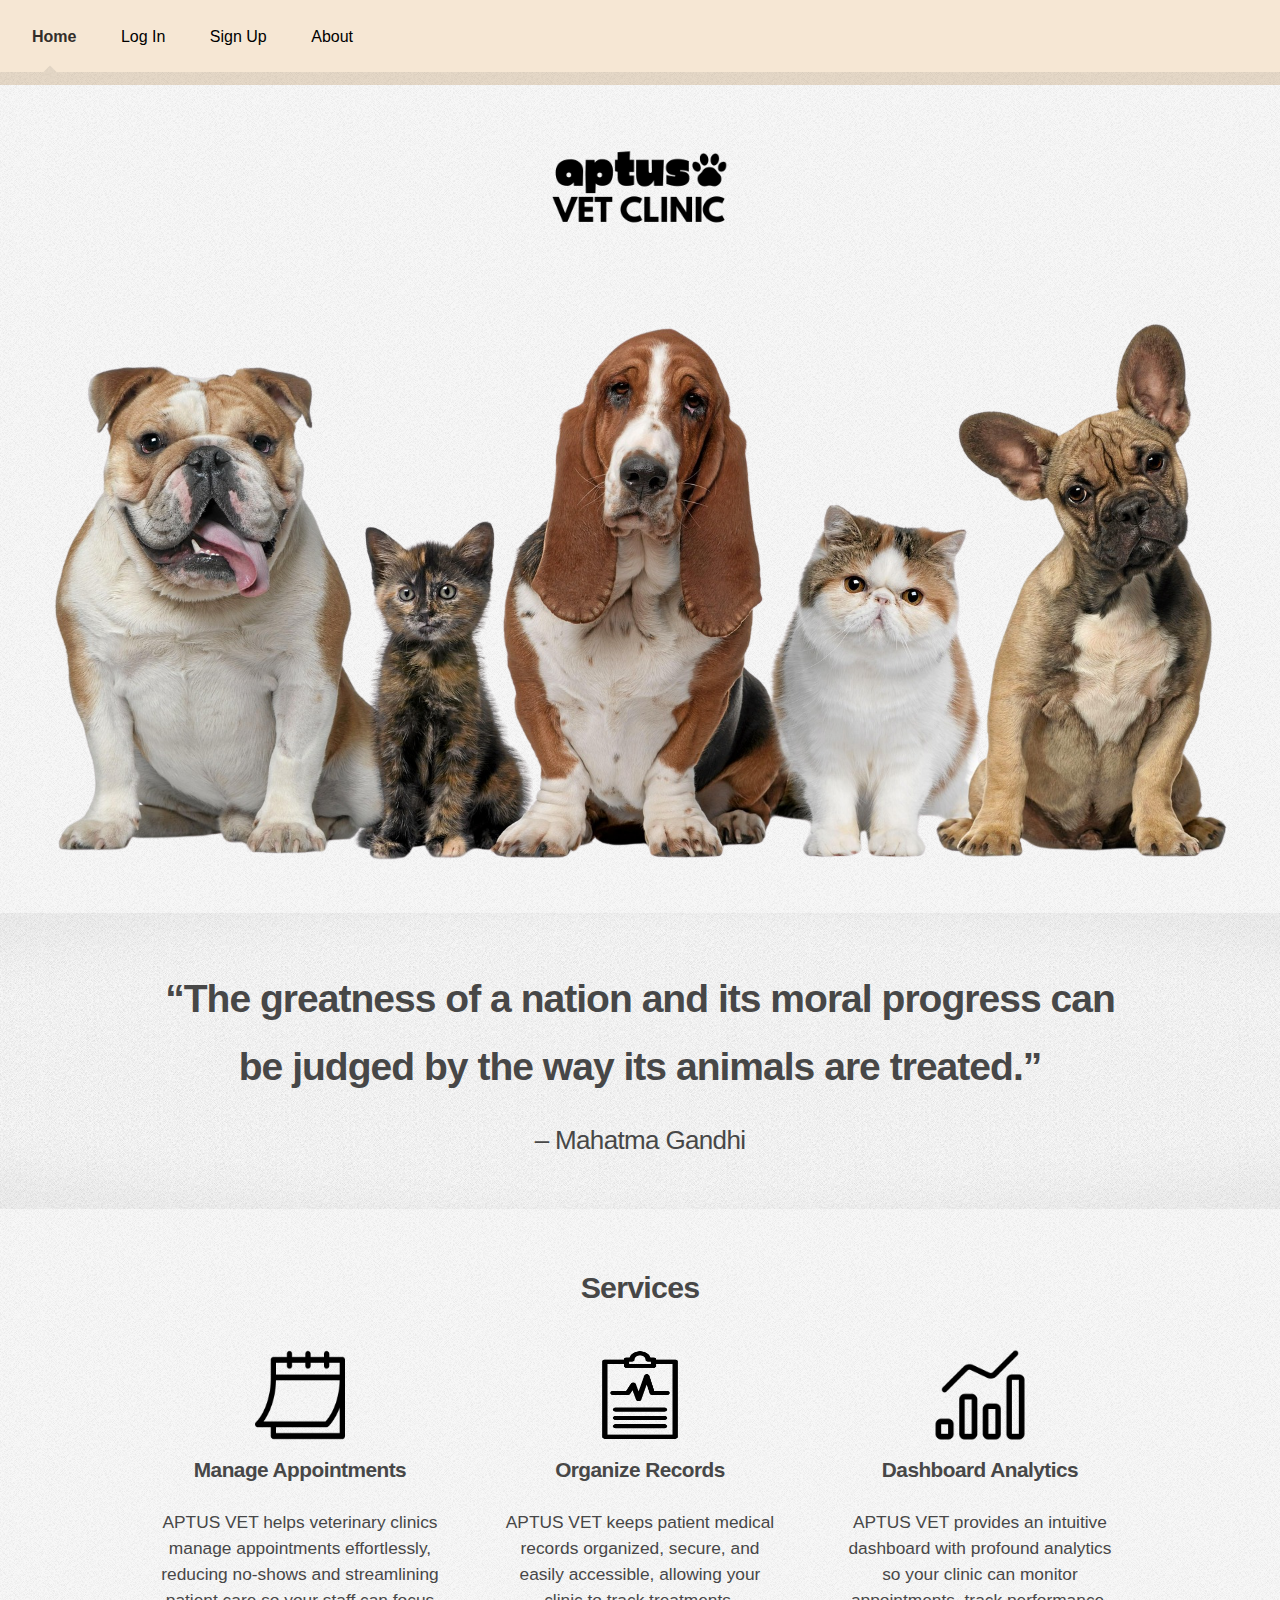
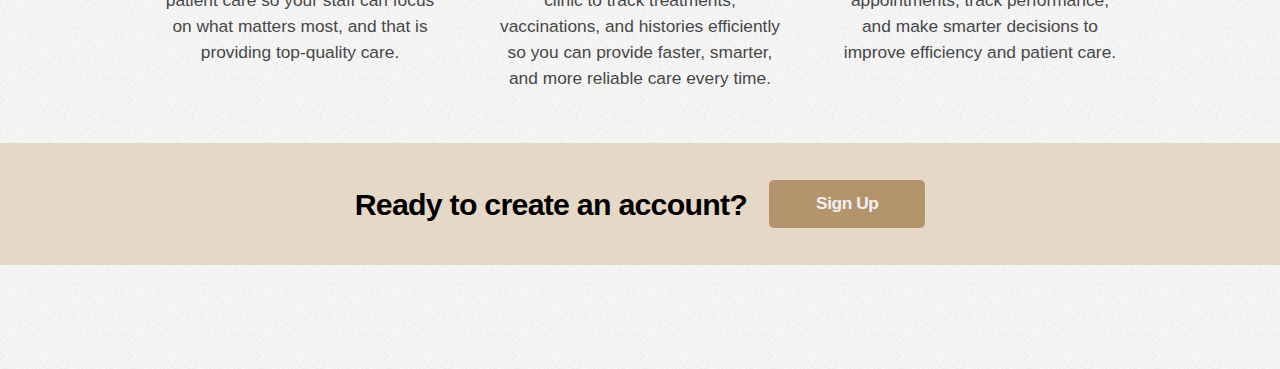
<file: index.html>
<!DOCTYPE HTML>

<html>
	<head>
		<title>APTUS VET</title>
		<meta charset="utf-8" />
		<meta name="viewport" content="width=device-width, initial-scale=1, user-scalable=no" />
		<link rel="stylesheet" href="assets/css/main.css" />
	</head>
	<body class="is-preload">
		<div id="page-wrapper">

			<!-- Header -->
					<!-- Nav -->
						<nav id="nav">
							<ul>
								<li class="current"><a href="index.html">Home</a></li>
								<li><a href="log-in.html">Log In</a></li>
								<li><a href="sign-up.html">Sign Up</a></li>
								<li><a href="about.html">About</a></li>
							</ul>
						</nav>

			<!-- Logo -->
				<section class="logo"><img width="200px" height="200px" src="images/APTUS.png" alt="" /></section>

			<!-- Banner -->
				<span class="image featured"><img src="images/banner.png" alt="" /></span>

			<!-- Quote by Gandhi -->
				<section class="wrapper style2">
					<div class="container">
						<header class="major">
							<h2>“The greatness of a nation and its moral progress can be judged by the way its animals are treated.”</h2>
							<p> – Mahatma Gandhi</p>
						</header>
					</div>
				</section>

			<!-- Services -->
				<section class="wrapper style1">
					<div class="container">
					<h2 style="text-align:center;">Services<br></h2>
						<div class="row gtr-200">
							<section class="col-4 col-12-narrower">
								<div class="box highlight">
									<section><img width="90" height="100" src="images/calendar.png" alt="" /></section>
									<h3>Manage Appointments</h3>
									<p>APTUS VET helps veterinary clinics manage appointments effortlessly, reducing no-shows and streamlining patient care so your staff can focus on what matters most, and that is providing top-quality care.</p>
								</div>
							</section>
							<section class="col-4 col-12-narrower">
								<div class="box highlight">
									<section><img width="130" height="100" src="images/medical-report.png" alt="" /></section>
									<h3>Organize Records</h3>
									<p>APTUS VET keeps patient medical records organized, secure, and easily accessible, allowing your clinic to track treatments, vaccinations, and histories efficiently so you can provide faster, smarter, and more reliable care every time.</p>
								</div>
							</section>
							<section class="col-4 col-12-narrower">
								<div class="box highlight">
									<section><img width="100" height="100" src="images/bar-chart.png" alt="" /></section>
									<h3>Dashboard Analytics</h3>
									<p>APTUS VET provides an intuitive dashboard with profound analytics so your clinic can monitor appointments, track performance, and make smarter decisions to improve efficiency and patient care.</p>
								</div>
							</section>
						</div>
					</div>
				</section>

			<!-- CTA -->
				<section id="cta" class="wrapper style3">
					<div class="container">
						<header>
							<h2>Ready to create an account?</h2>
							<a href="sign-up.html" class="button">Sign Up</a>
						</header>
					</div>
				</section>

			<!-- Footer -->
				<div id="footer"></div>

		</div>
	</body>
</html>
</file>
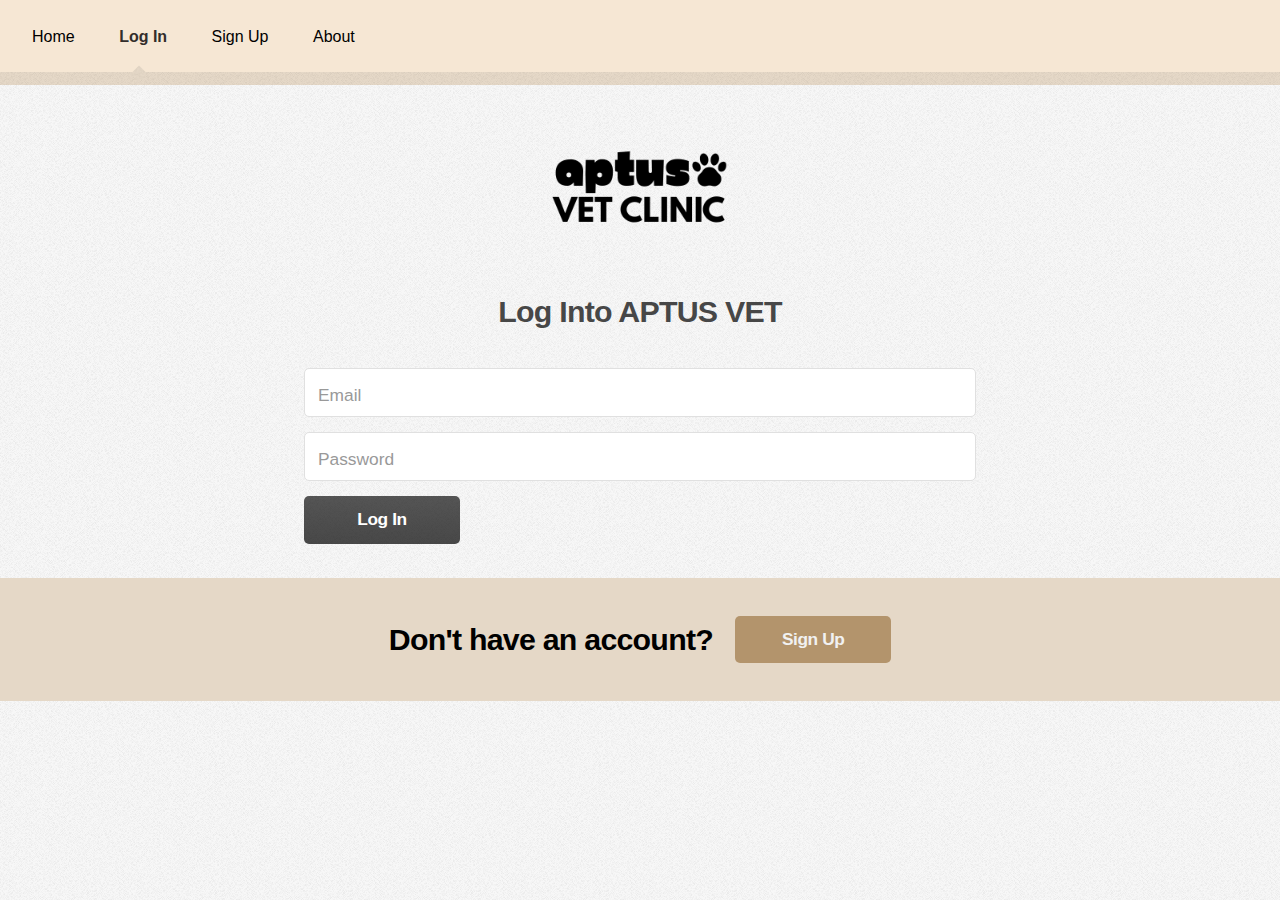
<file: log-in.html>
<!DOCTYPE HTML>

<html>
	<head>
		<title>Log In - APTUS VET</title>
		<meta charset="utf-8" />
		<meta name="viewport" content="width=device-width, initial-scale=1, user-scalable=no" />
		<link rel="stylesheet" href="assets/css/main.css" />
	</head>
	<body class="is-preload">
		<div id="page-wrapper">

			<!-- Header -->
					<!-- Nav -->
						<nav id="nav">
							<ul>
								<li><a href="index.html">Home</a></li>
								<li class="current"><a href="log-in.html">Log In</a></li>
								<li><a href="sign-up.html">Sign Up</a></li>
								<li><a href="about.html">About</a></li>
							</ul>
						</nav>
						
			<!-- Logo -->
				<div class="logo"><img width="200px" height="200px" src="images/APTUS.png" alt="" /></div>
				
			<!-- Main -->
				<div class="container">
						<section class="col-6 col-12-narrower" style="margin-left: 15%;margin-right: 15%;">
							<h2 style="text-align:center;">Log Into APTUS VET</h2>
							<form>
								<div class="row gtr-50">
									<div class="col-12">
										<input type="email" name="email" id="email" placeholder="Email" />
									</div>
									<div class="col-12">
										<input type="password" name="password" id="password" placeholder="Password" />
									</div>
									<div class="col-12">
										<ul class="actions">
											<li><input type="submit" class="button alt" value="Log In" /></li>
										</ul>
									</div>
								</div>
							</form>
						</section>
				</div>
				
			<!-- CTA -->
				<section id="cta" class="wrapper style3">
					<div class="container">
						<header>
							<h2>Don't have an account?</h2>
							<a href="sign-up.html" class="button">Sign Up</a>
						</header>
					</div>
				</section>
				
			<!-- Footer -->
				<div id="footer"></div>

		</div>
	</body>
</html>
</file>
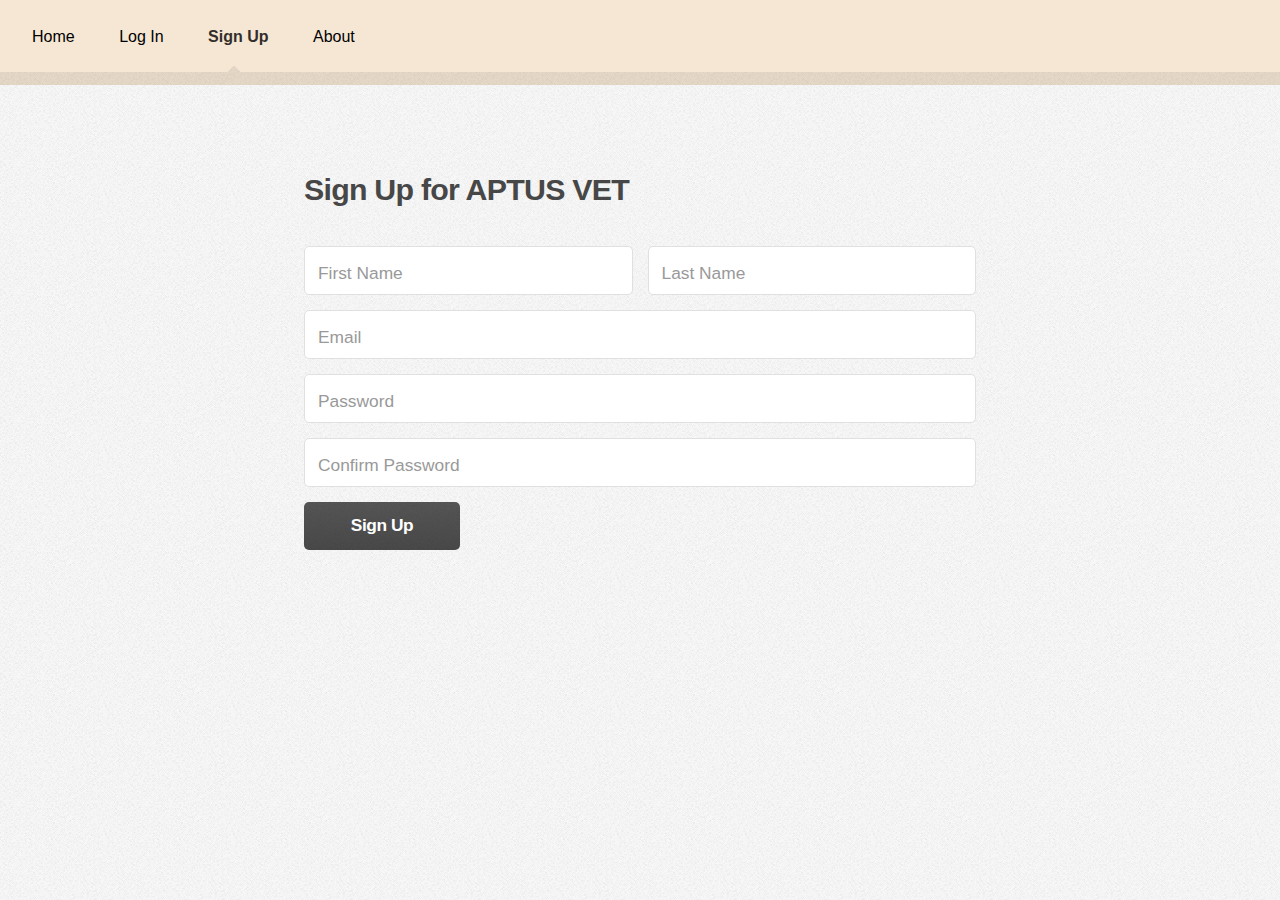
<file: sign-up.html>
<!DOCTYPE HTML>

<html>
	<head>
		<title>Sign Up - APTUS VET</title>
		<meta charset="utf-8" />
		<meta name="viewport" content="width=device-width, initial-scale=1, user-scalable=no" />
		<link rel="stylesheet" href="assets/css/main.css" />
	</head>
	<body class="is-preload">
		<div id="page-wrapper">

			<!-- Header -->
					<!-- Nav -->
						<nav id="nav">
							<ul>
								<li><a href="index.html">Home</a></li>
								<li><a href="log-in.html">Log In</a></li>
								<li class="current"><a href="sign-up.html">Sign Up</a></li>
								<li><a href="about.html">About</a></li>
							</ul>
						</nav>

			<!-- Main -->
				<div class="container">
						<section class="col-6 col-12-narrower" style="margin-left: 15%;margin-right: 15%;">
							<br><br><br><h2>Sign Up for APTUS VET</h2>
							<form>
								<div class="row gtr-50">
									<div class="col-6 col-12-mobilep">
										<input type="text" name="name" id="name" placeholder="First Name" />
									</div>
									<div class="col-6 col-12-mobilep">
										<input type="text" name="name" id="name" placeholder="Last Name" />
									</div>
									<div class="col-12">
										<input type="email" name="email" id="email" placeholder="Email" />
									</div>
									<div class="col-12">
										<input type="password" name="password" id="password" placeholder="Password" />
									</div>
									<div class="col-12">
										<input type="password" name="password" id="password" placeholder="Confirm Password" />
									</div>
									<div class="col-12">
										<ul class="actions">
											<li><input type="submit" class="button alt" value="Sign Up" /></li>
										</ul>
									</div>
								</div>
							</form>
						</section>
			<!-- Footer -->
				<div id="footer"></div>

		</div>
	</body>
</html>
</file>
<file: assets/css/main.css>
@import url("https://fonts.googleapis.com/css?family=Source+Sans+Pro:300,300italic,600,600italic");

html, body, div, span, applet, object,
iframe, h1, h2, h3, h4, h5, h6, p, blockquote,
pre, a, abbr, acronym, address, big, cite,
code, del, dfn, em, img, ins, kbd, q, s, samp,
small, strike, strong, sub, sup, tt, var, b,
u, i, center, dl, dt, dd, ol, ul, li, fieldset,
form, label, legend, table, caption, tbody,
tfoot, thead, tr, th, td, article, aside,
canvas, details, embed, figure, figcaption,
footer, header, hgroup, menu, nav, output, ruby,
section, summary, time, mark, audio, video {
	margin: 0;
	padding: 0;
	border: 0;
	font-size: 100%;
	font: inherit;
	vertical-align: baseline;}

article, aside, details, figcaption, figure,
footer, header, hgroup, menu, nav, section {
	display: block;}

body {
	line-height: 1;
	background-color: antiquewhite;
}

ol, ul {
	list-style: none;
}

blockquote, q {
	quotes: none;
}

	blockquote:before, blockquote:after, q:before, q:after {
		content: '';
		content: none;
	}

table {
	border-collapse: collapse;
	border-spacing: 0;
}

body {
	-webkit-text-size-adjust: none;
}

mark {
	background-color: transparent;
	color: inherit;
}

input::-moz-focus-inner {
	border: 0;
	padding: 0;
}

input, select, textarea {
	-moz-appearance: none;
	-webkit-appearance: none;
	-ms-appearance: none;
	appearance: none;
}

img.imageicon {
	height: 20%;
	width: 20%;
	border-radius: 50%;
	padding-left: auto;
	padding-right: auto;
}

/* Basic */

	html {
		box-sizing: border-box;
	}

	*, *:before, *:after {
		box-sizing: inherit;
	}

	body {
		background: #f7f7f7 url("images/bg01.png");
	}

		body.is-preload *, body.is-preload *:before, body.is-preload *:after {
			-moz-animation: none !important;
			-webkit-animation: none !important;
			-ms-animation: none !important;
			animation: none !important;
			-moz-transition: none !important;
			-webkit-transition: none !important;
			-ms-transition: none !important;
			transition: none !important;
		}

	body, input, select, textarea {
		color: #474747;
		font-family: 'Montserrat', sans-serif;
		font-size: 16pt;
		font-weight: 300;
		line-height: 1.65em;
	}

	a {
		-moz-transition: color 0.2s ease-in-out, border-color 0.2s ease-in-out, opacity 0.2s ease-in-out;
		-webkit-transition: color 0.2s ease-in-out, border-color 0.2s ease-in-out, opacity 0.2s ease-in-out;
		-ms-transition: color 0.2s ease-in-out, border-color 0.2s ease-in-out, opacity 0.2s ease-in-out;
		transition: color 0.2s ease-in-out, border-color 0.2s ease-in-out, opacity 0.2s ease-in-out;
		color: #e5d8c7;
		text-decoration: none;
		border-bottom: dotted 1px;
	}

		a:hover {
			color: #e5d8c7;
			border-bottom-color: transparent;
		}

	strong, b {
		font-weight: 600;
	}

	em, i {
		font-style: italic;
	}

	p, ul, ol, dl, table, blockquote {
		margin: 0 0 2em 0;
	}

	h1, h2, h3, h4, h5, h6 {
		color: inherit;
		font-weight: 600;
		line-height: 1.75em;
		margin-bottom: 1em;
	}

		h1 a, h2 a, h3 a, h4 a, h5 a, h6 a {
			color: inherit;
			text-decoration: none;
		}

		h1 em, h2 em, h3 em, h4 em, h5 em, h6 em {
			font-style: normal;
			font-weight: 300;
		}

	h2 {
		font-size: 1.75em;
		letter-spacing: -0.025em;
	}

	h3 {
		font-size: 1.2em;
		letter-spacing: -0.025em;
	}

	sub {
		font-size: 0.8em;
		position: relative;
		top: 0.5em;
	}

	sup {
		font-size: 0.8em;
		position: relative;
		top: -0.5em;
	}

	hr {
		border-top: solid 1px #e0e0e0;
		border: 0;
		margin-bottom: 1.5em;
	}

	blockquote {
		border-left: solid 0.5em #e0e0e0;
		font-style: italic;
		padding: 1em 0 1em 2em;
	}

/* Container */

	.container {
		margin: 0 auto;
		max-width: 100%;
		width: 1400px;
	}

		@media screen and (max-width: 1680px) {

			.container {
				width: 1200px;
			}

		}

		@media screen and (max-width: 1280px) {

			.container {
				width: 960px;
			}

		}

		@media screen and (max-width: 980px) {

			.container {
				width: 95%;
			}

		}

		@media screen and (max-width: 840px) {

			.container {
				width: 95%;
			}

		}

		@media screen and (max-width: 736px) {

			.container {
				width: 90%;
			}

		}

		@media screen and (max-width: 480px) {

			.container {
				width: 100%;
			}

		}

/* Row */

	.row {
		display: flex;
		flex-wrap: wrap;
		box-sizing: border-box;
		align-items: stretch;
	}

		.row > * {
			box-sizing: border-box;
		}

		.row.gtr-uniform > * > :last-child {
			margin-bottom: 0;
		}

		.row.aln-left {
			justify-content: flex-start;
		}

		.row.aln-center {
			justify-content: center;
		}

		.row.aln-right {
			justify-content: flex-end;
		}

		.row.aln-top {
			align-items: flex-start;
		}

		.row.aln-middle {
			align-items: center;
		}

		.row.aln-bottom {
			align-items: flex-end;
		}

		.row > .imp {
			order: -1;
		}

		.row > .col-1 {
			width: 8.33333%;
		}

		.row > .off-1 {
			margin-left: 8.33333%;
		}

		.row > .col-2 {
			width: 16.66667%;
		}

		.row > .off-2 {
			margin-left: 16.66667%;
		}

		.row > .col-3 {
			width: 25%;
		}

		.row > .off-3 {
			margin-left: 25%;
		}

		.row > .col-4 {
			width: 33.33333%;
		}

		.row > .off-4 {
			margin-left: 33.33333%;
		}

		.row > .col-5 {
			width: 41.66667%;
		}

		.row > .off-5 {
			margin-left: 41.66667%;
		}

		.row > .col-6 {
			width: 50%;
		}

		.row > .off-6 {
			margin-left: 50%;
		}

		.row > .col-7 {
			width: 58.33333%;
		}

		.row > .off-7 {
			margin-left: 58.33333%;
		}

		.row > .col-8 {
			width: 66.66667%;
		}

		.row > .off-8 {
			margin-left: 66.66667%;
		}

		.row > .col-9 {
			width: 75%;
		}

		.row > .off-9 {
			margin-left: 75%;
		}

		.row > .col-10 {
			width: 83.33333%;
		}

		.row > .off-10 {
			margin-left: 83.33333%;
		}

		.row > .col-11 {
			width: 91.66667%;
		}

		.row > .off-11 {
			margin-left: 91.66667%;
		}

		.row > .col-12 {
			width: 100%;
		}

		.row > .off-12 {
			margin-left: 100%;
		}

		.row.gtr-0 {
			margin-top: 0px;
			margin-left: 0px;
		}

			.row.gtr-0 > * {
				padding: 0px 0 0 0px;
			}

			.row.gtr-0.gtr-uniform {
				margin-top: 0px;
			}

				.row.gtr-0.gtr-uniform > * {
					padding-top: 0px;
				}

		.row.gtr-25 {
			margin-top: -12.5px;
			margin-left: -12.5px;
		}

			.row.gtr-25 > * {
				padding: 12.5px 0 0 12.5px;
			}

			.row.gtr-25.gtr-uniform {
				margin-top: -12.5px;
			}

				.row.gtr-25.gtr-uniform > * {
					padding-top: 12.5px;
				}

		.row.gtr-50 {
			margin-top: -25px;
			margin-left: -25px;
		}

			.row.gtr-50 > * {
				padding: 25px 0 0 25px;
			}

			.row.gtr-50.gtr-uniform {
				margin-top: -25px;
			}

				.row.gtr-50.gtr-uniform > * {
					padding-top: 25px;
				}

		.row {
			margin-top: -50px;
			margin-left: -50px;
		}

			.row > * {
				padding: 50px 0 0 50px;
			}

			.row.gtr-uniform {
				margin-top: -50px;
			}

				.row.gtr-uniform > * {
					padding-top: 50px;
				}

		.row.gtr-150 {
			margin-top: -75px;
			margin-left: -75px;
		}

			.row.gtr-150 > * {
				padding: 75px 0 0 75px;
			}

			.row.gtr-150.gtr-uniform {
				margin-top: -75px;
			}

				.row.gtr-150.gtr-uniform > * {
					padding-top: 75px;
				}

		.row.gtr-200 {
			margin-top: -100px;
			margin-left: -100px;
		}

			.row.gtr-200 > * {
				padding: 100px 0 0 100px;
			}

			.row.gtr-200.gtr-uniform {
				margin-top: -100px;
			}

				.row.gtr-200.gtr-uniform > * {
					padding-top: 100px;
				}

		@media screen and (max-width: 1680px) {

			.row {
				display: flex;
				flex-wrap: wrap;
				box-sizing: border-box;
				align-items: stretch;
			}

				.row > * {
					box-sizing: border-box;
				}

				.row.gtr-uniform > * > :last-child {
					margin-bottom: 0;
				}

				.row.aln-left {
					justify-content: flex-start;
				}

				.row.aln-center {
					justify-content: center;
				}

				.row.aln-right {
					justify-content: flex-end;
				}

				.row.aln-top {
					align-items: flex-start;
				}

				.row.aln-middle {
					align-items: center;
				}

				.row.aln-bottom {
					align-items: flex-end;
				}

				.row > .imp-wide {
					order: -1;
				}

				.row > .col-1-wide {
					width: 8.33333%;
				}

				.row > .off-1-wide {
					margin-left: 8.33333%;
				}

				.row > .col-2-wide {
					width: 16.66667%;
				}

				.row > .off-2-wide {
					margin-left: 16.66667%;
				}

				.row > .col-3-wide {
					width: 25%;
				}

				.row > .off-3-wide {
					margin-left: 25%;
				}

				.row > .col-4-wide {
					width: 33.33333%;
				}

				.row > .off-4-wide {
					margin-left: 33.33333%;
				}

				.row > .col-5-wide {
					width: 41.66667%;
				}

				.row > .off-5-wide {
					margin-left: 41.66667%;
				}

				.row > .col-6-wide {
					width: 50%;
				}

				.row > .off-6-wide {
					margin-left: 50%;
				}

				.row > .col-7-wide {
					width: 58.33333%;
				}

				.row > .off-7-wide {
					margin-left: 58.33333%;
				}

				.row > .col-8-wide {
					width: 66.66667%;
				}

				.row > .off-8-wide {
					margin-left: 66.66667%;
				}

				.row > .col-9-wide {
					width: 75%;
				}

				.row > .off-9-wide {
					margin-left: 75%;
				}

				.row > .col-10-wide {
					width: 83.33333%;
				}

				.row > .off-10-wide {
					margin-left: 83.33333%;
				}

				.row > .col-11-wide {
					width: 91.66667%;
				}

				.row > .off-11-wide {
					margin-left: 91.66667%;
				}

				.row > .col-12-wide {
					width: 100%;
				}

				.row > .off-12-wide {
					margin-left: 100%;
				}

				.row.gtr-0 {
					margin-top: 0px;
					margin-left: 0px;
				}

					.row.gtr-0 > * {
						padding: 0px 0 0 0px;
					}

					.row.gtr-0.gtr-uniform {
						margin-top: 0px;
					}

						.row.gtr-0.gtr-uniform > * {
							padding-top: 0px;
						}

				.row.gtr-25 {
					margin-top: -10px;
					margin-left: -10px;
				}

					.row.gtr-25 > * {
						padding: 10px 0 0 10px;
					}

					.row.gtr-25.gtr-uniform {
						margin-top: -10px;
					}

						.row.gtr-25.gtr-uniform > * {
							padding-top: 10px;
						}

				.row.gtr-50 {
					margin-top: -20px;
					margin-left: -20px;
				}

					.row.gtr-50 > * {
						padding: 20px 0 0 20px;
					}

					.row.gtr-50.gtr-uniform {
						margin-top: -20px;
					}

						.row.gtr-50.gtr-uniform > * {
							padding-top: 20px;
						}

				.row {
					margin-top: -40px;
					margin-left: -40px;
				}

					.row > * {
						padding: 40px 0 0 40px;
					}

					.row.gtr-uniform {
						margin-top: -40px;
					}

						.row.gtr-uniform > * {
							padding-top: 40px;
						}

				.row.gtr-150 {
					margin-top: -60px;
					margin-left: -60px;
				}

					.row.gtr-150 > * {
						padding: 60px 0 0 60px;
					}

					.row.gtr-150.gtr-uniform {
						margin-top: -60px;
					}

						.row.gtr-150.gtr-uniform > * {
							padding-top: 60px;
						}

				.row.gtr-200 {
					margin-top: -80px;
					margin-left: -80px;
				}

					.row.gtr-200 > * {
						padding: 80px 0 0 80px;
					}

					.row.gtr-200.gtr-uniform {
						margin-top: -80px;
					}

						.row.gtr-200.gtr-uniform > * {
							padding-top: 80px;
						}

		}

		@media screen and (max-width: 1280px) {

			.row {
				display: flex;
				flex-wrap: wrap;
				box-sizing: border-box;
				align-items: stretch;
			}

				.row > * {
					box-sizing: border-box;
				}

				.row.gtr-uniform > * > :last-child {
					margin-bottom: 0;
				}

				.row.aln-left {
					justify-content: flex-start;
				}

				.row.aln-center {
					justify-content: center;
				}

				.row.aln-right {
					justify-content: flex-end;
				}

				.row.aln-top {
					align-items: flex-start;
				}

				.row.aln-middle {
					align-items: center;
				}

				.row.aln-bottom {
					align-items: flex-end;
				}

				.row > .imp-normal {
					order: -1;
				}

				.row > .col-1-normal {
					width: 8.33333%;
				}

				.row > .off-1-normal {
					margin-left: 8.33333%;
				}

				.row > .col-2-normal {
					width: 16.66667%;
				}

				.row > .off-2-normal {
					margin-left: 16.66667%;
				}

				.row > .col-3-normal {
					width: 25%;
				}

				.row > .off-3-normal {
					margin-left: 25%;
				}

				.row > .col-4-normal {
					width: 33.33333%;
				}

				.row > .off-4-normal {
					margin-left: 33.33333%;
				}

				.row > .col-5-normal {
					width: 41.66667%;
				}

				.row > .off-5-normal {
					margin-left: 41.66667%;
				}

				.row > .col-6-normal {
					width: 50%;
				}

				.row > .off-6-normal {
					margin-left: 50%;
				}

				.row > .col-7-normal {
					width: 58.33333%;
				}

				.row > .off-7-normal {
					margin-left: 58.33333%;
				}

				.row > .col-8-normal {
					width: 66.66667%;
				}

				.row > .off-8-normal {
					margin-left: 66.66667%;
				}

				.row > .col-9-normal {
					width: 75%;
				}

				.row > .off-9-normal {
					margin-left: 75%;
				}

				.row > .col-10-normal {
					width: 83.33333%;
				}

				.row > .off-10-normal {
					margin-left: 83.33333%;
				}

				.row > .col-11-normal {
					width: 91.66667%;
				}

				.row > .off-11-normal {
					margin-left: 91.66667%;
				}

				.row > .col-12-normal {
					width: 100%;
				}

				.row > .off-12-normal {
					margin-left: 100%;
				}

				.row.gtr-0 {
					margin-top: 0px;
					margin-left: 0px;
				}

					.row.gtr-0 > * {
						padding: 0px 0 0 0px;
					}

					.row.gtr-0.gtr-uniform {
						margin-top: 0px;
					}

						.row.gtr-0.gtr-uniform > * {
							padding-top: 0px;
						}

				.row.gtr-25 {
					margin-top: -7.5px;
					margin-left: -7.5px;
				}

					.row.gtr-25 > * {
						padding: 7.5px 0 0 7.5px;
					}

					.row.gtr-25.gtr-uniform {
						margin-top: -7.5px;
					}

						.row.gtr-25.gtr-uniform > * {
							padding-top: 7.5px;
						}

				.row.gtr-50 {
					margin-top: -15px;
					margin-left: -15px;
				}

					.row.gtr-50 > * {
						padding: 15px 0 0 15px;
					}

					.row.gtr-50.gtr-uniform {
						margin-top: -15px;
					}

						.row.gtr-50.gtr-uniform > * {
							padding-top: 15px;
						}

				.row {
					margin-top: -30px;
					margin-left: -30px;
				}

					.row > * {
						padding: 30px 0 0 30px;
					}

					.row.gtr-uniform {
						margin-top: -30px;
					}

						.row.gtr-uniform > * {
							padding-top: 30px;
						}

				.row.gtr-150 {
					margin-top: -45px;
					margin-left: -45px;
				}

					.row.gtr-150 > * {
						padding: 45px 0 0 45px;
					}

					.row.gtr-150.gtr-uniform {
						margin-top: -45px;
					}

						.row.gtr-150.gtr-uniform > * {
							padding-top: 45px;
						}

				.row.gtr-200 {
					margin-top: -60px;
					margin-left: -60px;
				}

					.row.gtr-200 > * {
						padding: 60px 0 0 60px;
					}

					.row.gtr-200.gtr-uniform {
						margin-top: -60px;
					}

						.row.gtr-200.gtr-uniform > * {
							padding-top: 60px;
						}

		}

		@media screen and (max-width: 980px) {

			.row {
				display: flex;
				flex-wrap: wrap;
				box-sizing: border-box;
				align-items: stretch;
			}

				.row > * {
					box-sizing: border-box;
				}

				.row.gtr-uniform > * > :last-child {
					margin-bottom: 0;
				}

				.row.aln-left {
					justify-content: flex-start;
				}

				.row.aln-center {
					justify-content: center;
				}

				.row.aln-right {
					justify-content: flex-end;
				}

				.row.aln-top {
					align-items: flex-start;
				}

				.row.aln-middle {
					align-items: center;
				}

				.row.aln-bottom {
					align-items: flex-end;
				}

				.row > .imp-narrow {
					order: -1;
				}

				.row > .col-1-narrow {
					width: 8.33333%;
				}

				.row > .off-1-narrow {
					margin-left: 8.33333%;
				}

				.row > .col-2-narrow {
					width: 16.66667%;
				}

				.row > .off-2-narrow {
					margin-left: 16.66667%;
				}

				.row > .col-3-narrow {
					width: 25%;
				}

				.row > .off-3-narrow {
					margin-left: 25%;
				}

				.row > .col-4-narrow {
					width: 33.33333%;
				}

				.row > .off-4-narrow {
					margin-left: 33.33333%;
				}

				.row > .col-5-narrow {
					width: 41.66667%;
				}

				.row > .off-5-narrow {
					margin-left: 41.66667%;
				}

				.row > .col-6-narrow {
					width: 50%;
				}

				.row > .off-6-narrow {
					margin-left: 50%;
				}

				.row > .col-7-narrow {
					width: 58.33333%;
				}

				.row > .off-7-narrow {
					margin-left: 58.33333%;
				}

				.row > .col-8-narrow {
					width: 66.66667%;
				}

				.row > .off-8-narrow {
					margin-left: 66.66667%;
				}

				.row > .col-9-narrow {
					width: 75%;
				}

				.row > .off-9-narrow {
					margin-left: 75%;
				}

				.row > .col-10-narrow {
					width: 83.33333%;
				}

				.row > .off-10-narrow {
					margin-left: 83.33333%;
				}

				.row > .col-11-narrow {
					width: 91.66667%;
				}

				.row > .off-11-narrow {
					margin-left: 91.66667%;
				}

				.row > .col-12-narrow {
					width: 100%;
				}

				.row > .off-12-narrow {
					margin-left: 100%;
				}

				.row.gtr-0 {
					margin-top: 0px;
					margin-left: 0px;
				}

					.row.gtr-0 > * {
						padding: 0px 0 0 0px;
					}

					.row.gtr-0.gtr-uniform {
						margin-top: 0px;
					}

						.row.gtr-0.gtr-uniform > * {
							padding-top: 0px;
						}

				.row.gtr-25 {
					margin-top: -7.5px;
					margin-left: -7.5px;
				}

					.row.gtr-25 > * {
						padding: 7.5px 0 0 7.5px;
					}

					.row.gtr-25.gtr-uniform {
						margin-top: -7.5px;
					}

						.row.gtr-25.gtr-uniform > * {
							padding-top: 7.5px;
						}

				.row.gtr-50 {
					margin-top: -15px;
					margin-left: -15px;
				}

					.row.gtr-50 > * {
						padding: 15px 0 0 15px;
					}

					.row.gtr-50.gtr-uniform {
						margin-top: -15px;
					}

						.row.gtr-50.gtr-uniform > * {
							padding-top: 15px;
						}

				.row {
					margin-top: -30px;
					margin-left: -30px;
				}

					.row > * {
						padding: 30px 0 0 30px;
					}

					.row.gtr-uniform {
						margin-top: -30px;
					}

						.row.gtr-uniform > * {
							padding-top: 30px;
						}

				.row.gtr-150 {
					margin-top: -45px;
					margin-left: -45px;
				}

					.row.gtr-150 > * {
						padding: 45px 0 0 45px;
					}

					.row.gtr-150.gtr-uniform {
						margin-top: -45px;
					}

						.row.gtr-150.gtr-uniform > * {
							padding-top: 45px;
						}

				.row.gtr-200 {
					margin-top: -60px;
					margin-left: -60px;
				}

					.row.gtr-200 > * {
						padding: 60px 0 0 60px;
					}

					.row.gtr-200.gtr-uniform {
						margin-top: -60px;
					}

						.row.gtr-200.gtr-uniform > * {
							padding-top: 60px;
						}

		}

		@media screen and (max-width: 840px) {

			.row {
				display: flex;
				flex-wrap: wrap;
				box-sizing: border-box;
				align-items: stretch;
			}

				.row > * {
					box-sizing: border-box;
				}

				.row.gtr-uniform > * > :last-child {
					margin-bottom: 0;
				}

				.row.aln-left {
					justify-content: flex-start;
				}

				.row.aln-center {
					justify-content: center;
				}

				.row.aln-right {
					justify-content: flex-end;
				}

				.row.aln-top {
					align-items: flex-start;
				}

				.row.aln-middle {
					align-items: center;
				}

				.row.aln-bottom {
					align-items: flex-end;
				}

				.row > .imp-narrower {
					order: -1;
				}

				.row > .col-1-narrower {
					width: 8.33333%;
				}

				.row > .off-1-narrower {
					margin-left: 8.33333%;
				}

				.row > .col-2-narrower {
					width: 16.66667%;
				}

				.row > .off-2-narrower {
					margin-left: 16.66667%;
				}

				.row > .col-3-narrower {
					width: 25%;
				}

				.row > .off-3-narrower {
					margin-left: 25%;
				}

				.row > .col-4-narrower {
					width: 33.33333%;
				}

				.row > .off-4-narrower {
					margin-left: 33.33333%;
				}

				.row > .col-5-narrower {
					width: 41.66667%;
				}

				.row > .off-5-narrower {
					margin-left: 41.66667%;
				}

				.row > .col-6-narrower {
					width: 50%;
				}

				.row > .off-6-narrower {
					margin-left: 50%;
				}

				.row > .col-7-narrower {
					width: 58.33333%;
				}

				.row > .off-7-narrower {
					margin-left: 58.33333%;
				}

				.row > .col-8-narrower {
					width: 66.66667%;
				}

				.row > .off-8-narrower {
					margin-left: 66.66667%;
				}

				.row > .col-9-narrower {
					width: 75%;
				}

				.row > .off-9-narrower {
					margin-left: 75%;
				}

				.row > .col-10-narrower {
					width: 83.33333%;
				}

				.row > .off-10-narrower {
					margin-left: 83.33333%;
				}

				.row > .col-11-narrower {
					width: 91.66667%;
				}

				.row > .off-11-narrower {
					margin-left: 91.66667%;
				}

				.row > .col-12-narrower {
					width: 100%;
				}

				.row > .off-12-narrower {
					margin-left: 100%;
				}

				.row.gtr-0 {
					margin-top: 0px;
					margin-left: 0px;
				}

					.row.gtr-0 > * {
						padding: 0px 0 0 0px;
					}

					.row.gtr-0.gtr-uniform {
						margin-top: 0px;
					}

						.row.gtr-0.gtr-uniform > * {
							padding-top: 0px;
						}

				.row.gtr-25 {
					margin-top: -7.5px;
					margin-left: -7.5px;
				}

					.row.gtr-25 > * {
						padding: 7.5px 0 0 7.5px;
					}

					.row.gtr-25.gtr-uniform {
						margin-top: -7.5px;
					}

						.row.gtr-25.gtr-uniform > * {
							padding-top: 7.5px;
						}

				.row.gtr-50 {
					margin-top: -15px;
					margin-left: -15px;
				}

					.row.gtr-50 > * {
						padding: 15px 0 0 15px;
					}

					.row.gtr-50.gtr-uniform {
						margin-top: -15px;
					}

						.row.gtr-50.gtr-uniform > * {
							padding-top: 15px;
						}

				.row {
					margin-top: -30px;
					margin-left: -30px;
				}

					.row > * {
						padding: 30px 0 0 30px;
					}

					.row.gtr-uniform {
						margin-top: -30px;
					}

						.row.gtr-uniform > * {
							padding-top: 30px;
						}

				.row.gtr-150 {
					margin-top: -45px;
					margin-left: -45px;
				}

					.row.gtr-150 > * {
						padding: 45px 0 0 45px;
					}

					.row.gtr-150.gtr-uniform {
						margin-top: -45px;
					}

						.row.gtr-150.gtr-uniform > * {
							padding-top: 45px;
						}

				.row.gtr-200 {
					margin-top: -60px;
					margin-left: -60px;
				}

					.row.gtr-200 > * {
						padding: 60px 0 0 60px;
					}

					.row.gtr-200.gtr-uniform {
						margin-top: -60px;
					}

						.row.gtr-200.gtr-uniform > * {
							padding-top: 60px;
						}

		}

		@media screen and (max-width: 736px) {

			.row {
				display: flex;
				flex-wrap: wrap;
				box-sizing: border-box;
				align-items: stretch;
			}

				.row > * {
					box-sizing: border-box;
				}

				.row.gtr-uniform > * > :last-child {
					margin-bottom: 0;
				}

				.row.aln-left {
					justify-content: flex-start;
				}

				.row.aln-center {
					justify-content: center;
				}

				.row.aln-right {
					justify-content: flex-end;
				}

				.row.aln-top {
					align-items: flex-start;
				}

				.row.aln-middle {
					align-items: center;
				}

				.row.aln-bottom {
					align-items: flex-end;
				}

				.row > .imp-mobile {
					order: -1;
				}

				.row > .col-1-mobile {
					width: 8.33333%;
				}

				.row > .off-1-mobile {
					margin-left: 8.33333%;
				}

				.row > .col-2-mobile {
					width: 16.66667%;
				}

				.row > .off-2-mobile {
					margin-left: 16.66667%;
				}

				.row > .col-3-mobile {
					width: 25%;
				}

				.row > .off-3-mobile {
					margin-left: 25%;
				}

				.row > .col-4-mobile {
					width: 33.33333%;
				}

				.row > .off-4-mobile {
					margin-left: 33.33333%;
				}

				.row > .col-5-mobile {
					width: 41.66667%;
				}

				.row > .off-5-mobile {
					margin-left: 41.66667%;
				}

				.row > .col-6-mobile {
					width: 50%;
				}

				.row > .off-6-mobile {
					margin-left: 50%;
				}

				.row > .col-7-mobile {
					width: 58.33333%;
				}

				.row > .off-7-mobile {
					margin-left: 58.33333%;
				}

				.row > .col-8-mobile {
					width: 66.66667%;
				}

				.row > .off-8-mobile {
					margin-left: 66.66667%;
				}

				.row > .col-9-mobile {
					width: 75%;
				}

				.row > .off-9-mobile {
					margin-left: 75%;
				}

				.row > .col-10-mobile {
					width: 83.33333%;
				}

				.row > .off-10-mobile {
					margin-left: 83.33333%;
				}

				.row > .col-11-mobile {
					width: 91.66667%;
				}

				.row > .off-11-mobile {
					margin-left: 91.66667%;
				}

				.row > .col-12-mobile {
					width: 100%;
				}

				.row > .off-12-mobile {
					margin-left: 100%;
				}

				.row.gtr-0 {
					margin-top: 0px;
					margin-left: 0px;
				}

					.row.gtr-0 > * {
						padding: 0px 0 0 0px;
					}

					.row.gtr-0.gtr-uniform {
						margin-top: 0px;
					}

						.row.gtr-0.gtr-uniform > * {
							padding-top: 0px;
						}

				.row.gtr-25 {
					margin-top: -5px;
					margin-left: -5px;
				}

					.row.gtr-25 > * {
						padding: 5px 0 0 5px;
					}

					.row.gtr-25.gtr-uniform {
						margin-top: -5px;
					}

						.row.gtr-25.gtr-uniform > * {
							padding-top: 5px;
						}

				.row.gtr-50 {
					margin-top: -10px;
					margin-left: -10px;
				}

					.row.gtr-50 > * {
						padding: 10px 0 0 10px;
					}

					.row.gtr-50.gtr-uniform {
						margin-top: -10px;
					}

						.row.gtr-50.gtr-uniform > * {
							padding-top: 10px;
						}

				.row {
					margin-top: -20px;
					margin-left: -20px;
				}

					.row > * {
						padding: 20px 0 0 20px;
					}

					.row.gtr-uniform {
						margin-top: -20px;
					}

						.row.gtr-uniform > * {
							padding-top: 20px;
						}

				.row.gtr-150 {
					margin-top: -30px;
					margin-left: -30px;
				}

					.row.gtr-150 > * {
						padding: 30px 0 0 30px;
					}

					.row.gtr-150.gtr-uniform {
						margin-top: -30px;
					}

						.row.gtr-150.gtr-uniform > * {
							padding-top: 30px;
						}

				.row.gtr-200 {
					margin-top: -40px;
					margin-left: -40px;
				}

					.row.gtr-200 > * {
						padding: 40px 0 0 40px;
					}

					.row.gtr-200.gtr-uniform {
						margin-top: -40px;
					}

						.row.gtr-200.gtr-uniform > * {
							padding-top: 40px;
						}

		}

		@media screen and (max-width: 480px) {

			.row {
				display: flex;
				flex-wrap: wrap;
				box-sizing: border-box;
				align-items: stretch;
			}

				.row > * {
					box-sizing: border-box;
				}

				.row.gtr-uniform > * > :last-child {
					margin-bottom: 0;
				}

				.row.aln-left {
					justify-content: flex-start;
				}

				.row.aln-center {
					justify-content: center;
				}

				.row.aln-right {
					justify-content: flex-end;
				}

				.row.aln-top {
					align-items: flex-start;
				}

				.row.aln-middle {
					align-items: center;
				}

				.row.aln-bottom {
					align-items: flex-end;
				}

				.row > .imp-mobilep {
					order: -1;
				}

				.row > .col-1-mobilep {
					width: 8.33333%;
				}

				.row > .off-1-mobilep {
					margin-left: 8.33333%;
				}

				.row > .col-2-mobilep {
					width: 16.66667%;
				}

				.row > .off-2-mobilep {
					margin-left: 16.66667%;
				}

				.row > .col-3-mobilep {
					width: 25%;
				}

				.row > .off-3-mobilep {
					margin-left: 25%;
				}

				.row > .col-4-mobilep {
					width: 33.33333%;
				}

				.row > .off-4-mobilep {
					margin-left: 33.33333%;
				}

				.row > .col-5-mobilep {
					width: 41.66667%;
				}

				.row > .off-5-mobilep {
					margin-left: 41.66667%;
				}

				.row > .col-6-mobilep {
					width: 50%;
				}

				.row > .off-6-mobilep {
					margin-left: 50%;
				}

				.row > .col-7-mobilep {
					width: 58.33333%;
				}

				.row > .off-7-mobilep {
					margin-left: 58.33333%;
				}

				.row > .col-8-mobilep {
					width: 66.66667%;
				}

				.row > .off-8-mobilep {
					margin-left: 66.66667%;
				}

				.row > .col-9-mobilep {
					width: 75%;
				}

				.row > .off-9-mobilep {
					margin-left: 75%;
				}

				.row > .col-10-mobilep {
					width: 83.33333%;
				}

				.row > .off-10-mobilep {
					margin-left: 83.33333%;
				}

				.row > .col-11-mobilep {
					width: 91.66667%;
				}

				.row > .off-11-mobilep {
					margin-left: 91.66667%;
				}

				.row > .col-12-mobilep {
					width: 100%;
				}

				.row > .off-12-mobilep {
					margin-left: 100%;
				}

				.row.gtr-0 {
					margin-top: 0px;
					margin-left: 0px;
				}

					.row.gtr-0 > * {
						padding: 0px 0 0 0px;
					}

					.row.gtr-0.gtr-uniform {
						margin-top: 0px;
					}

						.row.gtr-0.gtr-uniform > * {
							padding-top: 0px;
						}

				.row.gtr-25 {
					margin-top: -5px;
					margin-left: -5px;
				}

					.row.gtr-25 > * {
						padding: 5px 0 0 5px;
					}

					.row.gtr-25.gtr-uniform {
						margin-top: -5px;
					}

						.row.gtr-25.gtr-uniform > * {
							padding-top: 5px;
						}

				.row.gtr-50 {
					margin-top: -10px;
					margin-left: -10px;
				}

					.row.gtr-50 > * {
						padding: 10px 0 0 10px;
					}

					.row.gtr-50.gtr-uniform {
						margin-top: -10px;
					}

						.row.gtr-50.gtr-uniform > * {
							padding-top: 10px;
						}

				.row {
					margin-top: -20px;
					margin-left: -20px;
				}

					.row > * {
						padding: 20px 0 0 20px;
					}

					.row.gtr-uniform {
						margin-top: -20px;
					}

						.row.gtr-uniform > * {
							padding-top: 20px;
						}

				.row.gtr-150 {
					margin-top: -30px;
					margin-left: -30px;
				}

					.row.gtr-150 > * {
						padding: 30px 0 0 30px;
					}

					.row.gtr-150.gtr-uniform {
						margin-top: -30px;
					}

						.row.gtr-150.gtr-uniform > * {
							padding-top: 30px;
						}

				.row.gtr-200 {
					margin-top: -40px;
					margin-left: -40px;
				}

					.row.gtr-200 > * {
						padding: 40px 0 0 40px;
					}

					.row.gtr-200.gtr-uniform {
						margin-top: -40px;
					}

						.row.gtr-200.gtr-uniform > * {
							padding-top: 40px;
						}

		}

/* Section/Article */

	section.special, article.special {
		text-align: center;
	}

	header p {
		color: #black;
		font-size: 1.25em;
		position: relative;
		margin-top: -1.25em;
		margin-bottom: 2.25em;
	}

	header.major {
		text-align: center;
		margin: 0 0 0 0;
	}

		header.major h2 {
			font-size: 2.25em;
		}

		header.major p {
			position: relative;
			padding: 1em 0 0 0;
			margin: 0;
			top: -1.5em;
			font-size: 1.5em;
			letter-spacing: -0.025em;
		}

	footer {
		margin: 0 0 3em 0;
	}

		footer > :last-child {
			margin-bottom: 0;
		}

		footer.major {
			padding-top: 3em;
		}

/* Form */

	input[type="text"],
	input[type="password"],
	input[type="email"],
	textarea {
		-moz-appearance: none;
		-webkit-appearance: none;
		-ms-appearance: none;
		appearance: none;
		-moz-transition: border-color 0.2s ease-in-out;
		-webkit-transition: border-color 0.2s ease-in-out;
		-ms-transition: border-color 0.2s ease-in-out;
		transition: border-color 0.2s ease-in-out;
		background: #fff;
		border: solid 1px #e0e0e0;
		border-radius: 5px;
		color: inherit;
		display: block;
		outline: 0;
		padding: 0.75em;
		text-decoration: none;
		width: 100%;
	}

		input[type="text"]:focus,
		input[type="password"]:focus,
		input[type="email"]:focus,
		textarea:focus {
			border-color: #e5d8c7;
		}

	input[type="text"],
	input[type="password"],
	input[type="email"] {
		line-height: 1em;
	}

	label {
		display: block;
		color: inherit;
		font-weight: 600;
		line-height: 1.75em;
		margin-bottom: 0.5em;
	}

	::-webkit-input-placeholder {
		color: #999;
		position: relative;
		top: 3px;
	}

	:-moz-placeholder {
		color: #999;
	}

	::-moz-placeholder {
		color: #999;
	}

	:-ms-input-placeholder {
		color: #999;
	}

/* Image */

	.image {
		border: 0;
		display: inline-block;
		position: relative;
		border-radius: 5px;
	}

		.image img {
			display: block;
			border-radius: 5px;
		}

		.image.left {
			display: block;
			float: left;
			margin: 0 2em 2em 0;
			position: relative;
			top: 0.25em;
		}

			.image.left img {
				display: block;
				width: 100%;
			}

		.image.fit {
			display: block;
		}

			.image.fit img {
				display: block;
				width: 100%;
			}

		.image.featured {
			display: block;
			margin: 0 0 2em 0;
		}

			.image.featured img {
				display: block;
				width: 100%;
			}

/* Icon */

	.icon {
		text-decoration: none;
		position: relative;
		text-decoration: none;
	}

		.icon:before {
			-moz-osx-font-smoothing: grayscale;
			-webkit-font-smoothing: antialiased;
			display: inline-block;
			font-style: normal;
			font-variant: normal;
			text-rendering: auto;
			line-height: 1;
			text-transform: none !important;
			font-family: 'Montserrat', sans-serif;
			font-weight: 400;
		}

		.icon > .label {
			display: none;
		}

		.icon:before {
			line-height: inherit;
		}

		.icon.solid:before {
			font-weight: 900;
		}

		.icon.brands:before {
			font-family: 'Montserrat', sans-serif;
		}

		.icon.major {
			text-align: center;
			cursor: default;
			background-size: cover;
			color: #fff;
			border-radius: 100%;
			display: inline-block;
			width: 5em;
			height: 5em;
			line-height: 5em;
			box-shadow: 0 0 0 7px white, 0 0 0 8px #e0e0e0;
			margin: 0 0 2em 0;
		}

			.icon.major:before {
				font-size: 36px;
			}
			
			.icon.major.benosa {
				background-image: -moz-linear-gradient(top, rgba(0,0,0,0), rgba(0,0,0,0.15)), url("images/members/benosa.jpg");
				background-image: -webkit-linear-gradient(top, rgba(0,0,0,0), rgba(0,0,0,0.15)), url("images/members/benosa.jpg");
				background-image: -ms-linear-gradient(top, rgba(0,0,0,0), rgba(0,0,0,0.15)), url("images/members/benosa.jpg");
				background-image: linear-gradient(top, rgba(0,0,0,0), rgba(0,0,0,0.15)), url("images/members/benosa.jpg");
			}

/* Lists */

	ol {
		list-style: decimal;
		padding-left: 1.25em;
	}

		ol li {
			padding-left: 0.25em;
		}

	ul {
		list-style: disc;
		padding-left: 1em;
	}

		ul li {
			padding-left: 0.5em;
		}

/* Links */

	ul.links {
		list-style: none;
		padding-left: 0;
	}

		ul.links li {
			line-height: 2.5em;
			padding-left: 0;
		}

/* Icons */

	ul.icons {
		cursor: default;
		list-style: none;
		padding-left: 0;
	}

		ul.icons li {
			display: inline-block;
			line-height: 1em;
			padding-left: 1.5em;
		}

			ul.icons li:first-child {
				padding-left: 0;
			}

			ul.icons li a, ul.icons li span {
				font-size: 2em;
				border: 0;
			}

/* Menu */

	ul.menu {
		list-style: none;
		padding-left: 0;
	}

		ul.menu li {
			border-left: solid 1px #e0e0e0;
			display: inline-block;
			padding: 0 0 0 1em;
			margin: 0 0 0 1em;
		}

			ul.menu li:first-child {
				border-left: 0;
				margin-left: 0;
				padding-left: 0;
			}

/* Actions */

	ul.actions {
		display: -moz-flex;
		display: -webkit-flex;
		display: -ms-flex;
		display: flex;
		cursor: default;
		list-style: none;
		margin-left: -1em;
		padding-left: 0;
	}

		ul.actions li {
			padding: 0 0 0 1em;
			vertical-align: middle;
		}

		ul.actions.special {
			-moz-justify-content: center;
			-webkit-justify-content: center;
			-ms-justify-content: center;
			justify-content: center;
			width: 100%;
			margin-left: 0;
		}

			ul.actions.special li:first-child {
				padding-left: 0;
			}

		ul.actions.stacked {
			-moz-flex-direction: column;
			-webkit-flex-direction: column;
			-ms-flex-direction: column;
			flex-direction: column;
			margin-left: 0;
		}

			ul.actions.stacked li {
				padding: 1.25em 0 0 0;
			}

				ul.actions.stacked li:first-child {
					padding-top: 0;
				}

		ul.actions.fit {
			width: calc(100% + 1em);
		}

			ul.actions.fit li {
				-moz-flex-grow: 1;
				-webkit-flex-grow: 1;
				-ms-flex-grow: 1;
				flex-grow: 1;
				-moz-flex-shrink: 1;
				-webkit-flex-shrink: 1;
				-ms-flex-shrink: 1;
				flex-shrink: 1;
				width: 100%;
			}

				ul.actions.fit li > * {
					width: 100%;
				}

			ul.actions.fit.stacked {
				width: 100%;
			}

		@media screen and (max-width: 736px) {

			ul.actions:not(.fixed) {
				-moz-flex-direction: column;
				-webkit-flex-direction: column;
				-ms-flex-direction: column;
				flex-direction: column;
				margin-left: 0;
				width: 100% !important;
			}

				ul.actions:not(.fixed) li {
					-moz-flex-grow: 1;
					-webkit-flex-grow: 1;
					-ms-flex-grow: 1;
					flex-grow: 1;
					-moz-flex-shrink: 1;
					-webkit-flex-shrink: 1;
					-ms-flex-shrink: 1;
					flex-shrink: 1;
					padding: 1em 0 0 0;
					text-align: center;
					width: 100%;
				}

					ul.actions:not(.fixed) li > * {
						width: 100%;
					}

					ul.actions:not(.fixed) li:first-child {
						padding-top: 0;
					}

					ul.actions:not(.fixed) li input[type="submit"],
					ul.actions:not(.fixed) li input[type="reset"],
					ul.actions:not(.fixed) li input[type="button"],
					ul.actions:not(.fixed) li button,
					ul.actions:not(.fixed) li .button {
						width: 100%;
					}

						ul.actions:not(.fixed) li input[type="submit"].icon:before,
						ul.actions:not(.fixed) li input[type="reset"].icon:before,
						ul.actions:not(.fixed) li input[type="button"].icon:before,
						ul.actions:not(.fixed) li button.icon:before,
						ul.actions:not(.fixed) li .button.icon:before {
							margin-left: -0.5em;
						}

		}

/* Tables */

	table {
		width: 100%;
	}

		table.default {
			width: 100%;
		}

			table.default tbody tr {
				border-bottom: solid 1px #e0e0e0;
			}

			table.default td {
				padding: 0.5em 1em 0.5em 1em;
			}

			table.default th {
				font-weight: 600;
				padding: 0.5em 1em 0.5em 1em;
				text-align: left;
			}

			table.default thead {
				background-color: #555555;
				background-image: -moz-linear-gradient(top, rgba(0,0,0,0), rgba(0,0,0,0.15)), url("images/bg01.png");
				background-image: -webkit-linear-gradient(top, rgba(0,0,0,0), rgba(0,0,0,0.15)), url("images/bg01.png");
				background-image: -ms-linear-gradient(top, rgba(0,0,0,0), rgba(0,0,0,0.15)), url("images/bg01.png");
				background-image: linear-gradient(top, rgba(0,0,0,0), rgba(0,0,0,0.15)), url("images/bg01.png");
				color: #fff;
			}

/* Button */

	input[type="submit"],
	input[type="reset"],
	input[type="button"],
	button,
	.button {
		-moz-appearance: none;
		-webkit-appearance: none;
		-ms-appearance: none;
		appearance: none;
		-moz-transition: background-color 0.2s ease-in-out, color 0.2s ease-in-out, box-shadow 0.2s ease-in-out;
		-webkit-transition: background-color 0.2s ease-in-out, color 0.2s ease-in-out, box-shadow 0.2s ease-in-out;
		-ms-transition: background-color 0.2s ease-in-out, color 0.2s ease-in-out, box-shadow 0.2s ease-in-out;
		transition: background-color 0.2s ease-in-out, color 0.2s ease-in-out, box-shadow 0.2s ease-in-out;
		background-image: -moz-linear-gradient(top, rgba(0,0,0,0), rgba(0,0,0,0.15)), url("images/bg01.png");
		background-image: -webkit-linear-gradient(top, rgba(0,0,0,0), rgba(0,0,0,0.15)), url("images/bg01.png");
		background-image: -ms-linear-gradient(top, rgba(0,0,0,0), rgba(0,0,0,0.15)), url("images/bg01.png");
		background-image: linear-gradient(top, rgba(0,0,0,0), rgba(0,0,0,0.15)), url("images/bg01.png");
		background-color: #e5d8c7;
		border-radius: 5px;
		border: 0;
		color: #fff;
		cursor: pointer;
		display: inline-block;
		padding: 0 1.5em;
		line-height: 2.75em;
		min-width: 9em;
		text-align: center;
		text-decoration: none;
		font-weight: 600;
		letter-spacing: -0.025em;
	}

		input[type="submit"]:hover,
		input[type="reset"]:hover,
		input[type="button"]:hover,
		button:hover,
		.button:hover {
			background-color: #50c8fc;
			color: #fff !important;
		}

		input[type="submit"]:active,
		input[type="reset"]:active,
		input[type="button"]:active,
		button:active,
		.button:active {
			background-color: #1eb8fb;
			color: #fff;
		}

		input[type="submit"].alt,
		input[type="reset"].alt,
		input[type="button"].alt,
		button.alt,
		.button.alt {
			background-color: #555555;
			color: #fff;
		}

			input[type="submit"].alt:hover,
			input[type="reset"].alt:hover,
			input[type="button"].alt:hover,
			button.alt:hover,
			.button.alt:hover {
				background-color: #626262;
			}

			input[type="submit"].alt:active,
			input[type="reset"].alt:active,
			input[type="button"].alt:active,
			button.alt:active,
			.button.alt:active {
				background-color: #484848;
			}

		input[type="submit"].icon:before,
		input[type="reset"].icon:before,
		input[type="button"].icon:before,
		button.icon:before,
		.button.icon:before {
			margin-right: 0.5em;
		}

		input[type="submit"].fit,
		input[type="reset"].fit,
		input[type="button"].fit,
		button.fit,
		.button.fit {
			width: 100%;
		}

		input[type="submit"].small,
		input[type="reset"].small,
		input[type="button"].small,
		button.small,
		.button.small {
			font-size: 0.8em;
		}

/* Box */

	.box.highlight {
		text-align: center;
	}

	.box.post {
		position: relative;
		margin: 0 0 2em 0;
	}

		.box.post:after {
			content: '';
			display: block;
			clear: both;
		}

		.box.post .inner {
			margin-left: calc(30% + 2em);
		}

			.box.post .inner > :last-child {
				margin-bottom: 0;
			}

		.box.post .image {
			width: 30%;
			margin: 0;
		}

/* Header */

	#header {
		text-align: center;
		padding: 3em 0 0 0;
		background-color: antiquewhite;
		background-image: url("images/bg02.png"), url("images/bg02.png"), url("images/bg01.png");
		background-position: top left,					top left,					top left;
		background-size: 100% 6em,					100% 6em,					auto;
		background-repeat: no-repeat,					no-repeat,					repeat;
	}

		#header h1 {
			padding: 0 0 2.75em 0;
			margin: 0;
		}

			#header h1 a {
				font-size: 1.5em;
				letter-spacing: -0.025em;
				border: 0;
			}

	#nav {
		cursor: default;
		background-color: #f6e7d4;
		padding: 0;
	}

		#nav:after {
			content: '';
			display: block;
			width: 100%;
			height: 0.75em;
			background-color: #e5d8c7;
			background-image: url("images/bg01.png");
		}

		#nav > ul {
			margin: 0;
			font-size: 16px;
		}

			#nav > ul > li {
				position: relative;
				display: inline-block;
				margin-left: 1em;
			}

				#nav > ul > li a {
					color: black;
					text-decoration: none;
					border: 0;
					display: block;
					padding: 1.5em 0.5em 1.35em 0.5em;
				}

				#nav > ul > li:first-child {
					margin-left: 0;
				}

				#nav > ul > li:hover a {
					color: #926c4f;
				}

				#nav > ul > li.current {
					font-weight: 600;
				}

					#nav > ul > li.current:before {
						-moz-transform: rotateZ(45deg);
						-webkit-transform: rotateZ(45deg);
						-ms-transform: rotateZ(45deg);
						transform: rotateZ(45deg);
						width: 0.75em;
						height: 0.75em;
						content: '';
						display: block;
						position: absolute;
						bottom: -0.5em;
						left: 50%;
						margin-left: -0.375em;
						background-color: #e5d8c7;
						background-image: url("images/bg01.png");
					}

					#nav > ul > li.current a {
						color: #322e2b;
					}

				#nav > ul > li.active a {
					color: #fff;
				}

				#nav > ul > li.active.current:before {
					opacity: 0;
				}

				#nav > ul > li > ul {
					display: none;
				}

/* Dropotron */

	.dropotron {
		background-image: -moz-linear-gradient(top, rgba(0,0,0,0.3), rgba(0,0,0,0)), url("images/bg01.png");
		background-image: -webkit-linear-gradient(top, rgba(0,0,0,0.3), rgba(0,0,0,0)), url("images/bg01.png");
		background-image: -ms-linear-gradient(top, rgba(0,0,0,0.3), rgba(0,0,0,0)), url("images/bg01.png");
		background-image: linear-gradient(top, rgba(0,0,0,0.3), rgba(0,0,0,0)), url("images/bg01.png");
		background-color: #333;
		border-radius: 5px;
		color: #fff;
		min-width: 10em;
		padding: 1em 0;
		text-align: center;
		box-shadow: 0 1em 1em 0 rgba(0, 0, 0, 0.5);
		list-style: none;
	}

		.dropotron > li {
			line-height: 2em;
			padding: 0 1.1em 0 1em;
		}

			.dropotron > li > a {
				color: #c0c0c0;
				text-decoration: none;
				border: 0;
			}

			.dropotron > li.active > a, .dropotron > li:hover > a {
				color: #fff;
			}

		.dropotron.level-0 {
			border-radius: 0 0 5px 5px;
			font-size: 0.9em;
			padding-top: 0;
			margin-top: -1px;
		}

/* Banner */

	#banner {
		background-image: url("../../images/banner.png");
		background-position: center center;
		background-size: cover;
		height: 28em;
		text-align: center;
		position: relative;
	}

		#banner header {
			position: absolute;
			bottom: 0;
			left: 0;
			width: 100%;
			background: #212121;
			background: rgba(27, 27, 27, 0.75);
			color: #fff;
			padding: 1.5em 0;
		}

			#banner header h2 {
				display: inline-block;
				margin: 0;
				font-size: 1.25em;
				vertical-align: middle;
			}

				#banner header h2 em {
					opacity: 0.75;
				}

				#banner header h2 a {
					border-bottom-color: rgba(255, 255, 255, 0.5);
				}

					#banner header h2 a:hover {
						border-bottom-color: transparent;
					}

			#banner header .button {
				vertical-align: middle;
				margin-left: 1em;
			}

/* Wrapper */

	.wrapper {
		padding: 5em 0 3em 0;
	}

		.wrapper.style1 {
			background: #antiquewhite;
		}

		.wrapper.style2 {
			background-color: #antiquewhite;
			background-image: url("images/bg02.png"), url("images/bg03.png"), url("images/bg01.png");
			background-position: top left,						bottom left,					top left;
			background-size: 100% 6em,						100% 6em,						auto;
			background-repeat: no-repeat,						no-repeat,						repeat;
		}

		.wrapper.style3 {
			background-color: #e5d8c7;
			color: black;
		}

			.wrapper.style3 .button {
				background: #b3946c;
				color: #f1f1f1;
			}

				.wrapper.style3 .button:hover {
					background: #c5ad8d;
					color: #fff !important;
				}

/* CTA */

	#cta {
		text-align: center;
		padding: 3.5em 0;
	}

		#cta header h2 {
			display: inline-block;
			vertical-align: middle;
			margin: 0;
		}

		#cta header .button {
			vertical-align: middle;
			margin-left: 1em;
		}

/* Footer */

	#footer {
		padding: 4em 0 8em 0;
	}

		#footer a {
			color: inherit;
			border-bottom-color: rgba(71, 71, 71, 0.25);
		}

			#footer a:hover {
				color: #e5d8c7;
				border-bottom-color: transparent;
			}

		#footer .container {
			margin-bottom: 4em;
		}

		#footer .icons {
			text-align: center;
			margin: 0;
		}

			#footer .icons a {
				color: #999;
			}

				#footer .icons a:hover {
					color: #474747;
				}

		#footer .copyright {
			color: #999;
			margin-top: 1.5em;
			text-align: center;
			font-size: 0.9em;
		}

.logo {
	display: flex;
	justify-content: center; /* horizontal */
	align-items: center;     /* vertical */
}

.logo.small {
	margin-top: 0%;
	margin-bottom: -7%;
}

/* Wide */

	@media screen and (max-width: 1680px) {

		/* Basic */

			body, input, select, textarea {
				font-size: 14pt;
				line-height: 1.5em;
			}

		/* Banner */

			#banner {
				height: 24em;
			}

	}

/* Normal */

	@media screen and (max-width: 1280px) {

		/* Basic */

			body, input, select, textarea {
				font-size: 13pt;
				line-height: 1.5em;
			}

		/* Lists */

			ol {
				padding-left: 1.25em;
			}

				ol li {
					padding-left: 0.25em;
				}

		/* Icons */

			ul.icons li a, ul.icons li span {
				font-size: 1.5em;
			}

		/* Header */

			#header {
				padding: 2em 0 0 0;
			}

				#header h1 {
					padding: 0 0 1.75em 0;
				}

		/* Banner */

			#banner {
				height: 20em;
			}

		/* Wrapper */

			.wrapper {
				padding: 3em 0 1em 0;
			}

		/* CTA */

			#cta {
				padding: 2em 0;
			}

		/* Footer */

			#footer {
				padding: 3em 0 3em 0;
			}

				#footer .container {
					margin-bottom: 1em;
				}

	}

/* Narrow */

	@media screen and (max-width: 980px) {

		/* Basic */

			body, input, select, textarea {
				font-size: 12pt;
				line-height: 1.5em;
			}

	}

/* Narrower */

	#navPanel, #titleBar {
		display: none;
	}

	@media screen and (max-width: 840px) {

		/* Basic */

			html, body {
				overflow-x: hidden;
			}

			body, input, select, textarea {
				font-size: 13pt;
			}

			h1, h2, h3, h4, h5, h6 {
				margin-bottom: 0.5em;
			}

			header p {
				margin-top: -0.75em;
			}

			header.major {
				text-align: center;
				margin: 0 0 2em 0;
			}

				header.major h2 {
					font-size: 1.75em;
				}

				header.major p {
					top: -0.25em;
					font-size: 1.25em;
				}

		/* Box */

			.box.highlight {
				text-align: center;
				position: relative;
				padding-left: 0em;
			}

				.box.highlight i {
					position: absolute;
					margin: 0;
					left: 0;
					top: 0.25em;
				}

			.box.post .inner {
				margin-left: calc(20% + 2em);
			}

			.box.post .image {
				width: 20%;
			}

		/* Header */

			#header {
				display: none;
			}

		/* Banner */

			#banner {
				height: 20em;
			}

				#banner header h2 {
					display: block;
				}

				#banner header .button {
					margin: 1em 0 0 0;
				}

		/* CTA */

			#cta {
				padding: 1.5em 0;
			}

				#cta header h2 {
					display: block;
				}

				#cta header .button {
					margin: 1em 0 0 0;
				}

		/* Footer */

			#footer {
				text-align: center;
			}

				#footer .container {
					margin-bottom: 4em;
				}

				#footer form .actions {
					-moz-justify-content: center;
					-webkit-justify-content: center;
					-ms-justify-content: center;
					justify-content: center;
					width: 100%;
					margin-left: 0;
				}

					#footer form .actions li:first-child {
						padding-left: 0;
					}

		/* Nav */

			#page-wrapper {
				-moz-backface-visibility: hidden;
				-webkit-backface-visibility: hidden;
				-ms-backface-visibility: hidden;
				backface-visibility: hidden;
				-moz-transition: -moz-transform 0.5s ease;
				-webkit-transition: -webkit-transform 0.5s ease;
				-ms-transition: -ms-transform 0.5s ease;
				transition: transform 0.5s ease;
				padding-bottom: 1px;
				padding-top: 44px;
			}

			#titleBar {
				-moz-backface-visibility: hidden;
				-webkit-backface-visibility: hidden;
				-ms-backface-visibility: hidden;
				backface-visibility: hidden;
				-moz-transition: -moz-transform 0.5s ease;
				-webkit-transition: -webkit-transform 0.5s ease;
				-ms-transition: -ms-transform 0.5s ease;
				transition: transform 0.5s ease;
				display: block;
				height: 44px;
				left: 0;
				position: fixed;
				top: 0;
				width: 100%;
				z-index: 10001;
				background-color: #333;
				background-image: -moz-linear-gradient(top, rgba(0,0,0,0), rgba(0,0,0,0.3)), url("images/bg01.png");
				background-image: -webkit-linear-gradient(top, rgba(0,0,0,0), rgba(0,0,0,0.3)), url("images/bg01.png");
				background-image: -ms-linear-gradient(top, rgba(0,0,0,0), rgba(0,0,0,0.3)), url("images/bg01.png");
				background-image: linear-gradient(top, rgba(0,0,0,0), rgba(0,0,0,0.3)), url("images/bg01.png");
				height: 44px;
				line-height: 44px;
				box-shadow: 0 4px 0 0 #e5d8c7;
			}

				#titleBar .title {
					display: block;
					position: relative;
					font-weight: 600;
					text-align: center;
					color: #fff;
					z-index: 1;
				}

					#titleBar .title em {
						font-style: normal;
						font-weight: 300;
					}

				#titleBar .toggle {
					text-decoration: none;
					border: 0;
					height: 60px;
					left: 0;
					position: absolute;
					top: 0;
					width: 80px;
					z-index: 2;
				}

					#titleBar .toggle:before {
						-moz-osx-font-smoothing: grayscale;
						-webkit-font-smoothing: antialiased;
						display: inline-block;
						font-style: normal;
						font-variant: normal;
						text-rendering: auto;
						line-height: 1;
						text-transform: none !important;
						font-family: 'Montserrat', sans-serif;
						font-weight: 900;
					}

					#titleBar .toggle:before {
						content: '\f0c9';
						display: block;
						height: 44px;
						line-height: inherit;
						text-align: center;
						width: 44px;
						color: #fff;
						opacity: 0.5;
					}

					#titleBar .toggle:active:before {
						opacity: 0.75;
					}

			#navPanel {
				background-color: #1f1f1f;
				box-shadow: inset -1px 0 3px 0 rgba(0, 0, 0, 0.5);
				background-image: -moz-linear-gradient(left, rgba(0,0,0,0) 75%, rgba(0,0,0,0.15)), url("images/bg01.png");
				background-image: -webkit-linear-gradient(left, rgba(0,0,0,0) 75%, rgba(0,0,0,0.15)), url("images/bg01.png");
				background-image: -ms-linear-gradient(left, rgba(0,0,0,0) 75%, rgba(0,0,0,0.15)), url("images/bg01.png");
				background-image: linear-gradient(left, rgba(0,0,0,0) 75%, rgba(0,0,0,0.15)), url("images/bg01.png");
				-moz-backface-visibility: hidden;
				-webkit-backface-visibility: hidden;
				-ms-backface-visibility: hidden;
				backface-visibility: hidden;
				-moz-transform: translateX(-275px);
				-webkit-transform: translateX(-275px);
				-ms-transform: translateX(-275px);
				transform: translateX(-275px);
				-moz-transition: -moz-transform 0.5s ease;
				-webkit-transition: -webkit-transform 0.5s ease;
				-ms-transition: -ms-transform 0.5s ease;
				transition: transform 0.5s ease;
				display: block;
				height: 100%;
				left: 0;
				overflow-y: auto;
				position: fixed;
				top: 0;
				width: 275px;
				z-index: 10002;
			}

				#navPanel .link {
					border-bottom: 0;
					border-top: solid 1px rgba(255, 255, 255, 0.05);
					color: #888;
					display: block;
					height: 48px;
					line-height: 48px;
					padding: 0 1em 0 1em;
					text-decoration: none;
				}

					#navPanel .link:first-child {
						border-top: 0;
					}

					#navPanel .link.depth-0 {
						color: #fff;
					}

					#navPanel .link .indent-1 {
						display: inline-block;
						width: 1em;
					}

					#navPanel .link .indent-2 {
						display: inline-block;
						width: 2em;
					}

					#navPanel .link .indent-3 {
						display: inline-block;
						width: 3em;
					}

					#navPanel .link .indent-4 {
						display: inline-block;
						width: 4em;
					}

					#navPanel .link .indent-5 {
						display: inline-block;
						width: 5em;
					}

			body.navPanel-visible #page-wrapper {
				-moz-transform: translateX(275px);
				-webkit-transform: translateX(275px);
				-ms-transform: translateX(275px);
				transform: translateX(275px);
			}

			body.navPanel-visible #titleBar {
				-moz-transform: translateX(275px);
				-webkit-transform: translateX(275px);
				-ms-transform: translateX(275px);
				transform: translateX(275px);
			}

			body.navPanel-visible #navPanel {
				-moz-transform: translateX(0);
				-webkit-transform: translateX(0);
				-ms-transform: translateX(0);
				transform: translateX(0);
			}

	}

/* Mobile */

	@media screen and (max-width: 736px) {

		/* Basic */

			body, input, select, textarea {
				font-size: 11pt;
				line-height: 1.35em;
			}

			h2 {
				font-size: 1.25em;
				letter-spacing: 0;
				line-height: 1.35em;
			}

			h3 {
				font-size: 1em;
				letter-spacing: 0;
				line-height: 1.35em;
			}

			header p {
				margin-top: -0.5em;
				font-size: 1em;
			}

			header.major {
				padding: 0 20px;
			}

				header.major h2 {
					font-size: 1.25em;
				}

				header.major p {
					top: 0;
					margin-top: 1.25em;
					font-size: 1em;
				}

		/* Menu */

			ul.menu li {
				border: 0;
				padding: 0;
				margin: 0;
				display: block;
				line-height: 2em;
			}

		/* Banner */

			#banner {
				height: 18em;
			}

		/* Wrapper */

			.wrapper {
				padding: 2em 0 1px 0;
			}

	}

/* Mobile (Portrait) */

	@media screen and (max-width: 480px) {

		/* Icon */

			.icon.major {
				width: 4em;
				height: 4em;
				line-height: 4em;
				box-shadow: 0 0 0 7px white, 0 0 0 8px #e0e0e0;
			}

				.icon.major:before {
					font-size: 24px;
				}

		/* Button */

			input[type="submit"],
			input[type="reset"],
			input[type="button"],
			button,
			.button {
				width: 100%;
				display: block;
			}

		/* Box */

			.box.highlight {
				padding-left: 0;
			}

			.box.post .inner {
				margin-left: calc(30% + 20px);
			}

			.box.post .image {
				width: 30%;
			}

		/* Banner */

			#banner {
				height: 20em;
			}

				#banner header {
					padding: 20px;
				}

		/* Wrapper */

			.wrapper {
				padding: 2em 20px 1px 20px;
			}

		/* CTA */

			#cta {
				padding: 20px;
			}

		/* Footer */

			#footer {
				padding: 2em 20px;
				text-align: left;
			}

	}
</file>
